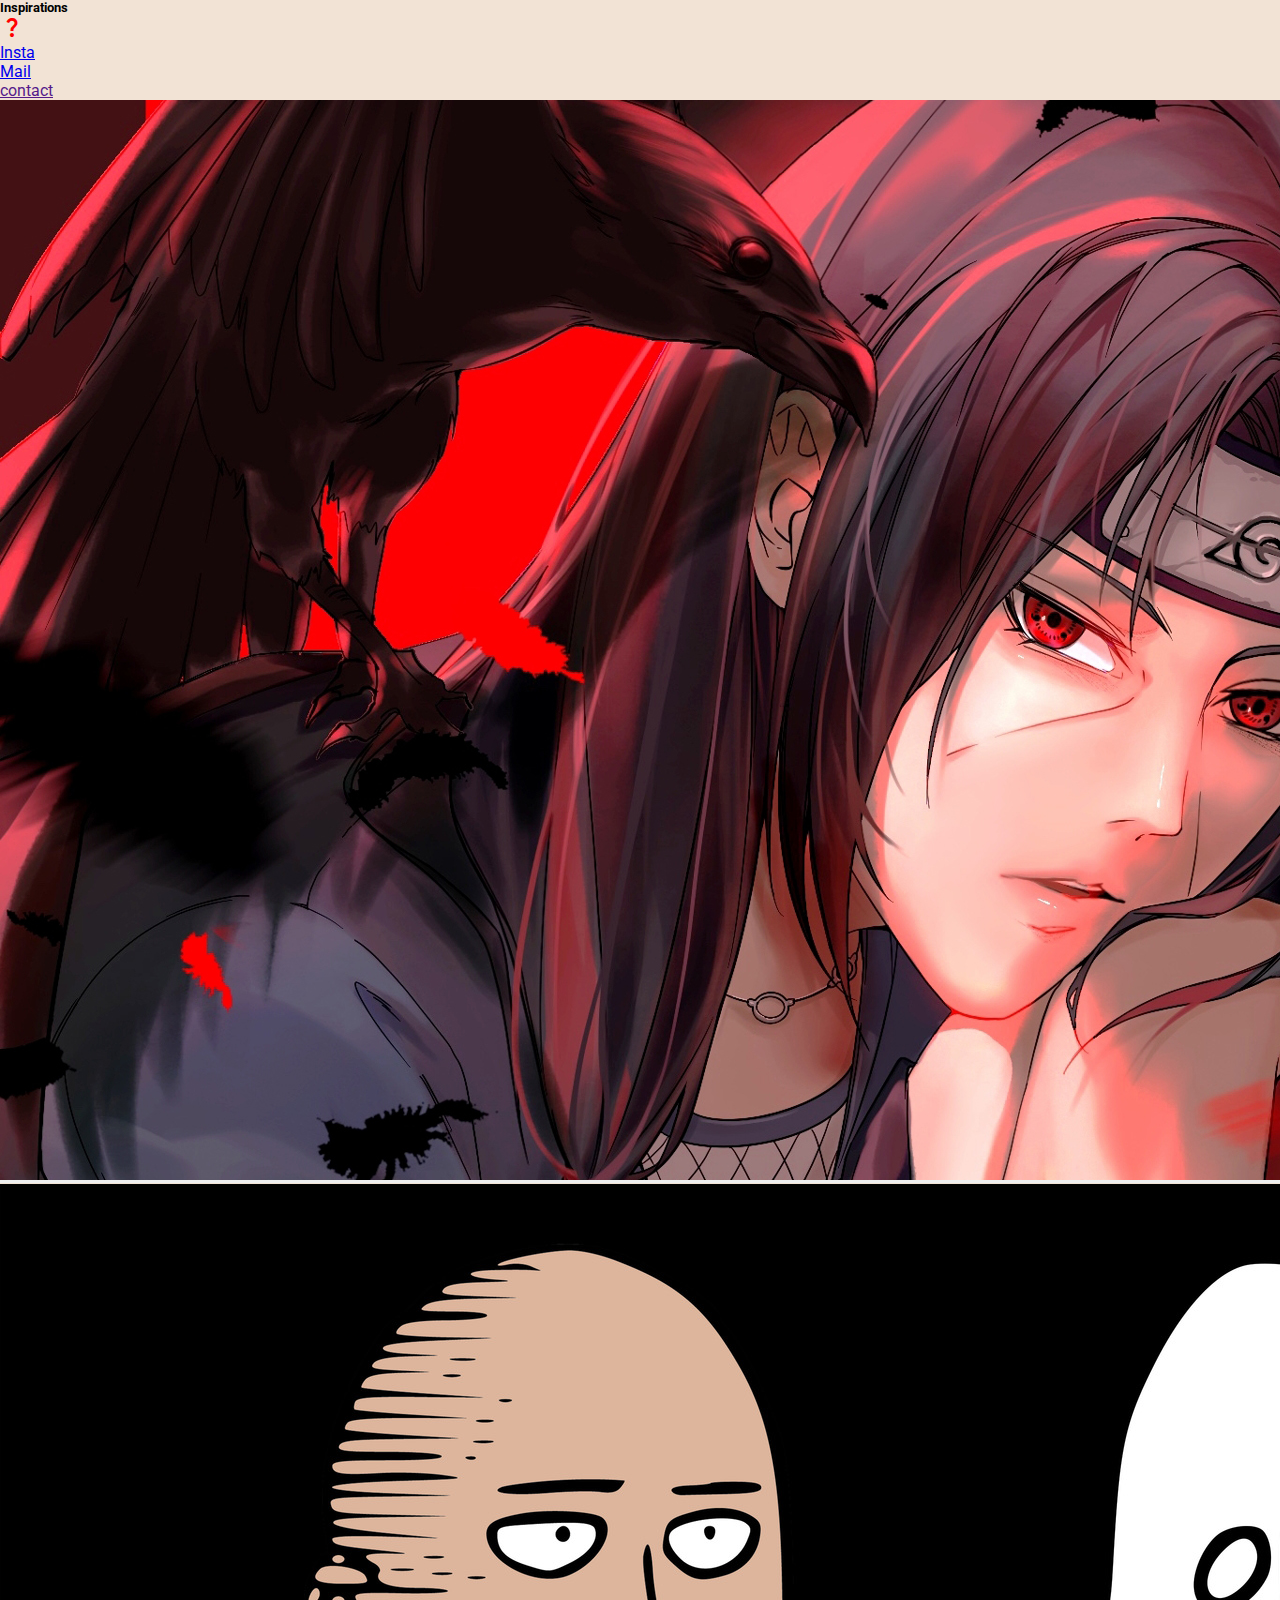
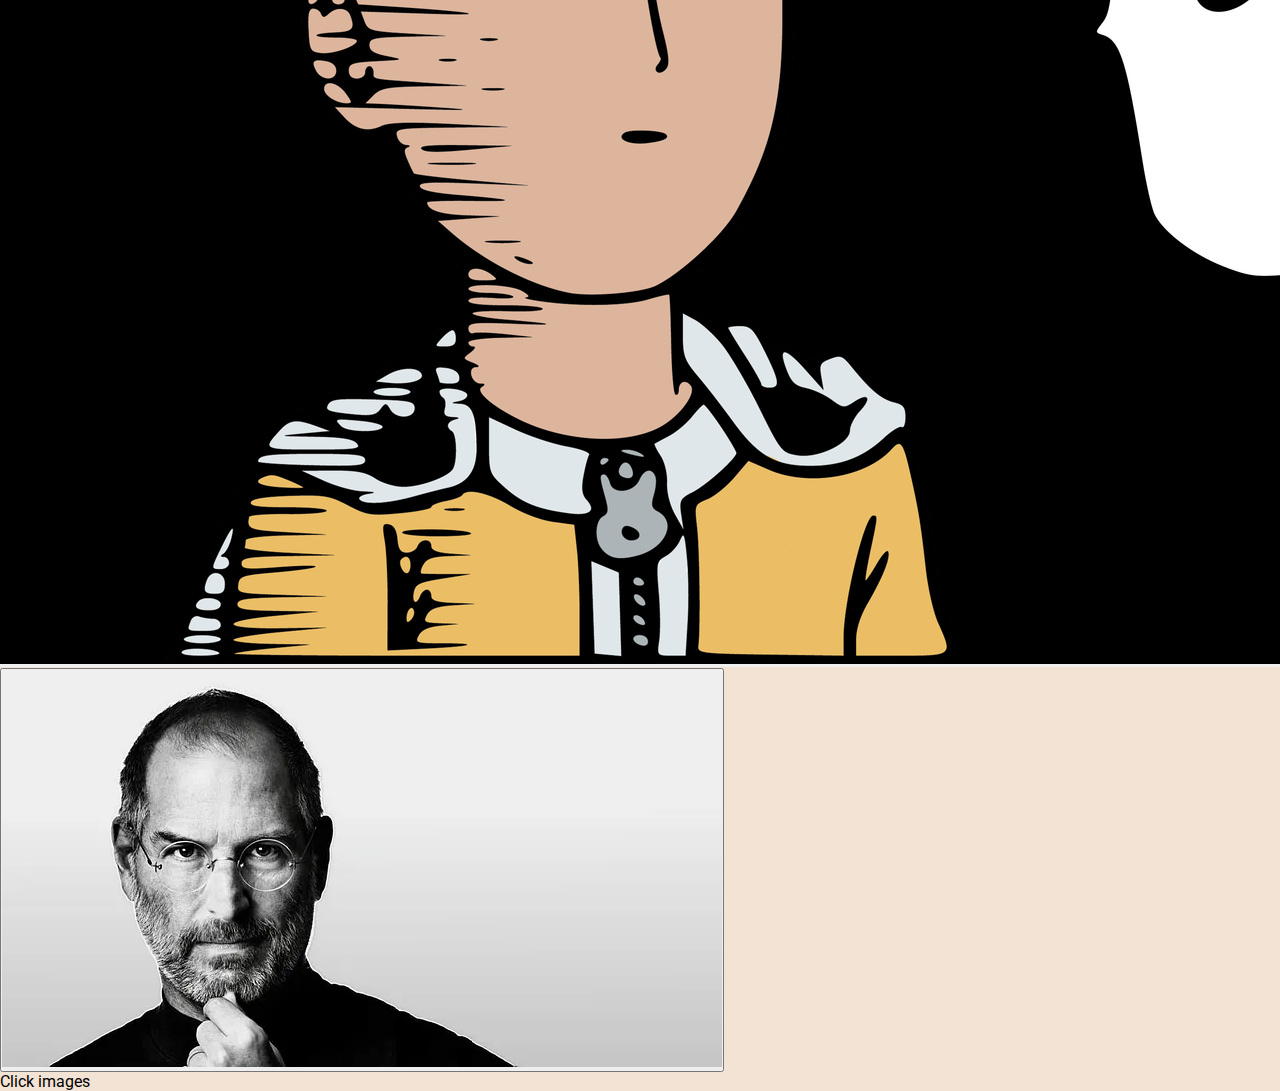
<file: index.html>
<!DOCTYPE html>
<html>
<head>
<meta name="viewport" content= "width=device-width, user-scalable=no">
		<link rel="stylesheet" type="text/css" href="style.css">
		<link rel="stylesheet" href="https://fonts.googleapis.com/css2?family=Material+Symbols+Outlined:opsz,wght,FILL,GRAD@48,400,0,0" />
		<script src="portfolio.js"></script>
	<meta charset="utf-8">
	<meta name="viewport" content="width=device-width, initial-scale=1">
	<title></title>
</head>
<body>
	<div class="Head" class="h2">
		<h5 class="hover">Inspirations</h2>
		<div class="animation">
			<div class="a1"><span style="color: red; margin-right: 5px; " class="material-symbols-outlined">
question_mark
</span></div>
			<div class="a2"></div>
			<div class="a3"></div>
			<div class="a4"></div>
		</div>
		<ul class="nav">
			<li><a class="social-media" href="https://www.instagram.com/ajay_as_jokerface/"></i>Insta</a></a></li>

			<li ><a class="mail" href="https://mail.google.com/mail/">Mail</a></li>

			<li ><a class="contact" href="">contact</a></li>

		</ul>
	</div>
	<div class="container">
		<div>
		 <button onclick="a()" style="border: none;"><img src="assets\red_eyes_sad_face_itachi_uchiha_with_black_eagle_hd_naruto.jpg" class="itachi" ></div></button>
		<div> 
			<button onclick="saitama()" style="border:none;"> 
				<img src="assets\one-punch-man-ok-rs-1920x1080.jpg"></button>
			</div>
		 <div><button onclick="steve()"><img src="assets\1_pg2MjXHRXYZfE3cmOf6_rA.webp"></button></div>
	</div>
	<div class="foot">
		<div class="foo">
			<p class="click">Click images</p>
		</div>
	</div>
</body>

</html>
</file>
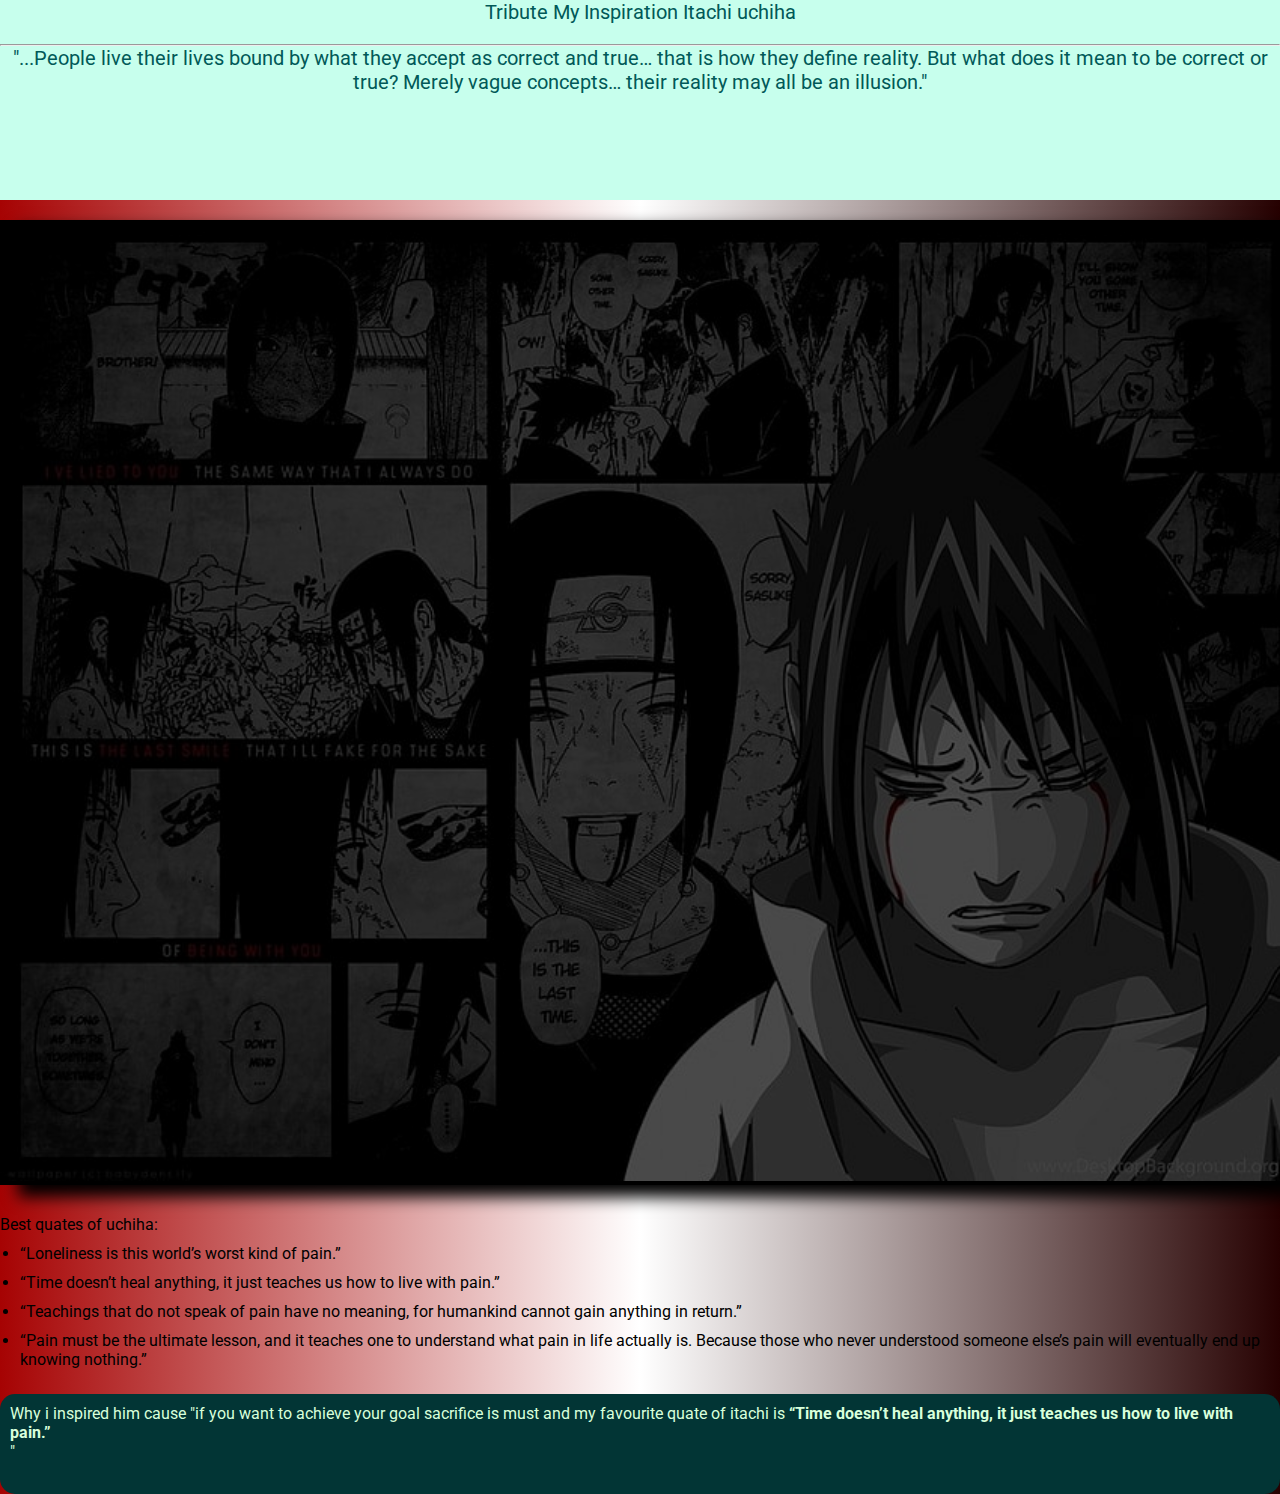
<file: itachi.html>
<!DOCTYPE html>
<style type="text/css">
	@import url('https://fonts.googleapis.com/css2?family=Poppins:ital,wght@0,100;1,200&family=Roboto:wght@300&display=swap');
*{
	margin: 0px;
	padding: 0px;
	box-sizing: border-box;
	font-family: 'Roboto', sans-serif;
	touch-action: none;
}
body{
	background-image: linear-gradient(to right,#A60303, white, #260101);
}
.Head{
	height: 200px;
	width: 100%;
	background-color: #C7FFED;
	color: #015958;
	font-size: 20px;
	text-align: center;
}
hr{
	margin-top: 20px;
}
.who{
	margin-top: 30px;
}
.who li{
	margin-top: 10px;
	margin-left: 20px;

}
.who li:hover{
	color: #008F8C;
	font-size: 17px;
}
.quate:hover{
	color:#023535 ;
}
.img{
	height: 10px;
	width: 10px;
}
.pic{
	margin-top: 20px;
	background-color: black;
	width: 100%px;
	height: auto;
	box-shadow: 20px 10px 15px 2px black;
}
.img2{
	opacity: 0.3;
}
.img2:hover{
	opacity: 1;
}

.foot{
	width: 100%;
	height: 100px;
	background-color: #023535;
	padding: 10px;
	color: #D8FFDB;
	border-radius: 15px;
	margin-top: 25px;

}

</style>
<html>
<head>
	<meta charset="utf-8">
	<meta name="viewport" content="width=device-width, initial-scale=1">
	<title></title>
</head>
<body>
	<div class="Head">
		Tribute My Inspiration Itachi
				uchiha			
	<hr>
	<p class="quate">"...People live their lives bound by what they accept as correct and true… that is how they define reality. But what does it mean to be correct or true? Merely vague concepts… their reality may all be an illusion."</p>
	</div>

	<div class="pic"><img class="img2" width="100%" height="auto"  src="assets\desktop-wallpaper-naruto-shippuden-uchiha-itachi-uchiha-sasuke-manga-background-itachi-smile.jpg"></div>

<ul class="who">
<label>Best quates of uchiha:</label>
 <li>“Loneliness is this world’s worst kind of pain.”</li>
 <li>“Time doesn’t heal anything, it just teaches us how to live with pain.”</li>
 <li>“Teachings that do not speak of pain have no meaning, for humankind cannot gain anything in return.”</li>
 <li>“Pain must be the ultimate lesson, and it teaches one to understand what pain in life actually is. Because those who never understood someone else’s pain will eventually end up knowing nothing.”</li>
</ul>
<div class="foot"><p>Why i inspired him cause "if you want to achieve your goal sacrifice is must and my favourite quate of itachi is <b>“Time doesn’t heal anything, it just teaches us how to live with pain.”</b>
	</p>"</div>	
</body>
</html>
</file>
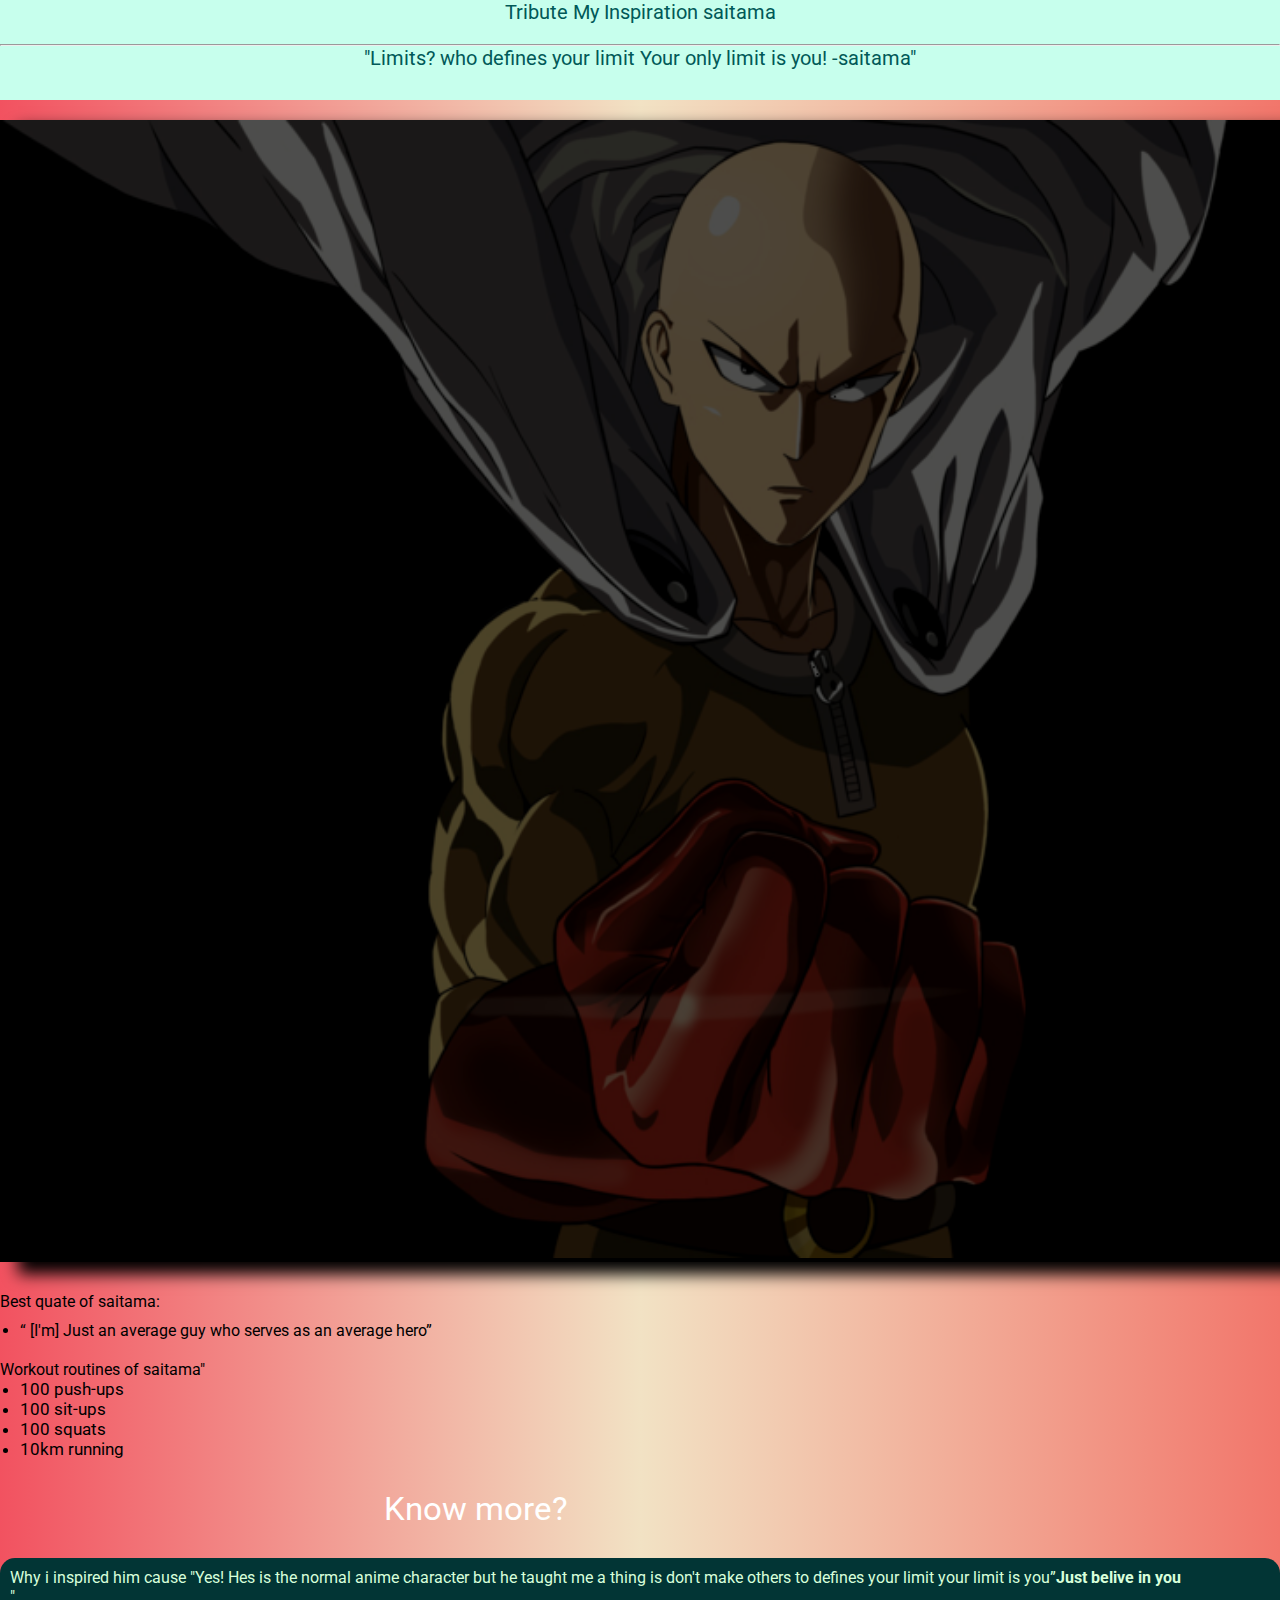
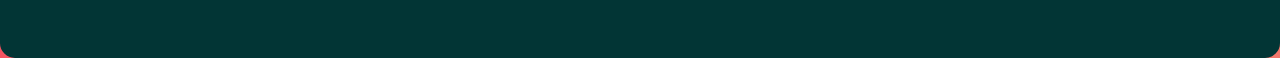
<file: saitama.html>
<!DOCTYPE html>
<style type="text/css">
	@import url('https://fonts.googleapis.com/css2?family=Poppins:ital,wght@0,100;1,200&family=Roboto:wght@300&display=swap');
*{
	margin: 0px;
	padding: 0px;
	box-sizing: border-box;
	font-family: 'Roboto', sans-serif;
	touch-action: none;
}
body{
	background-image: linear-gradient(to right,#F25260, #F2E2C4, #F2766B);
}
.Head{
	height: 100px;
	width: 100%;
	background-color: #C7FFED;
	color: #015958;
	font-size: 20px;
	text-align: center;
}
hr{
	margin-top: 20px;
}
.who{
	margin-top: 30px;
}
.who li{
	margin-top: 10px;
	margin-left: 20px;

}
.who li:hover{
	color: #F2D022;
	font-size: 20px;
}
.quate:hover{
	color:#023535 ;
}
.img{
	height: 10px;
	width: 10px;
}
.pic{
	margin-top: 20px;
	background-color: black;
	width: 100%px;
	height: auto;
	box-shadow: 20px 10px 15px 2px black;
}
.img2{
	opacity: 0.3;
}
.img2:hover{
	opacity: 1;
}

.foot{
	margin-top: 30px;
	width: 100%;
	height: 100px;
	background-color: #023535;
	padding: 10px;
	color: #D8FFDB;
	border-radius: 15px;
}
.workout{
	margin-top: 20px;
}
.workout li{
	font-size: 17px;
	margin-left: 20px;
}
.workout li:hover{
	color:#F2D022;
}
.more{
	margin-top: 30px;
	margin-left: 30%;
}
.more a{
	text-decoration: none;
	color: white;
	font-size: 33px;
}
.more a:hover{
	color: #F2D022;
}
</style>
<html>
<head>
	<meta charset="utf-8">
	<meta name="viewport" content="width=device-width, initial-scale=1">
	<title></title>
</head>
<body>
	<div class="Head">
		Tribute My Inspiration saitama			
	<hr>
	<p class="quate">"Limits? who defines your limit
	Your only limit is you! -saitama"</p>
	</div>

	<div class="pic"><img class="img2" width="100%" height="auto"  src="assets\OPM_Pose_medium.png"></div>

<ul class="who">
<label>Best quate of saitama:</label>
 <li>“
[I'm] Just an average guy who serves as an average hero”</li>
</ul>
<ul class="workout">
	<label>Workout routines of saitama"</label>
	<li>100 push-ups</li>
	<li>100 sit-ups</li>
	<li>100 squats</li>
	<li>10km running</li>
</ul>
<div class="more">
	<a href="https://www.google.com/url?sa=t&rct=j&q=&esrc=s&source=web&cd=&cad=rja&uact=8&ved=2ahUKEwiAnLzf08X_AhXTcGwGHW2oDNcQFnoECC0QAQ&url=https%3A%2F%2Fen.wikipedia.org%2Fwiki%2FOne-Punch_Man&usg=AOvVaw1FHn3U4Z5A0bVvCvXamaML">Know more?</a>
</div>
<div class="foot"><p>Why i inspired him cause "Yes! Hes is the normal anime character but he taught me a thing is don't make others to defines your limit your limit is you”<b>Just belive in you</b> 
	</p>"</div>	
</body>
</html>
</file>
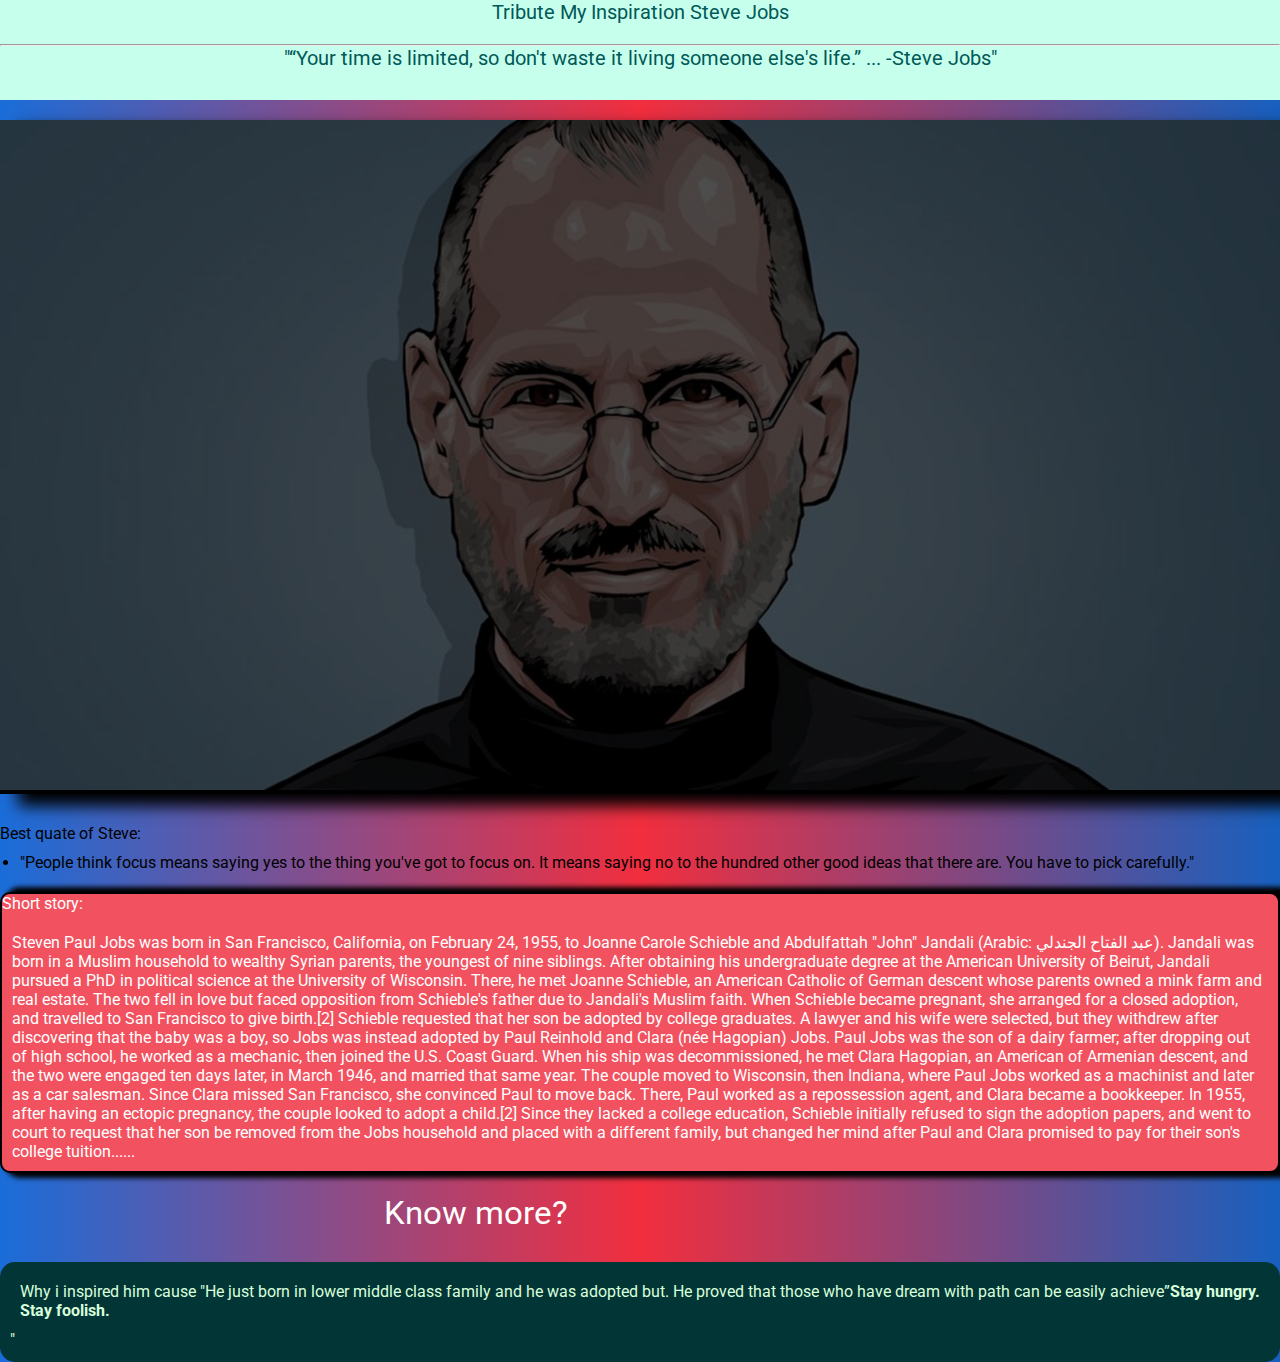
<file: steve.html>
<!DOCTYPE html>
<style type="text/css">
	@import url('https://fonts.googleapis.com/css2?family=Poppins:ital,wght@0,100;1,200&family=Roboto:wght@300&display=swap');
*{
	margin: 0px;
	padding: 0px;
	box-sizing: border-box;
	font-family: 'Roboto', sans-serif;
	touch-action: none;
}
body{
	background-image: linear-gradient(to right,#1A6DD9, #F22E3E, #1760BF);
}
.Head{
	height: 100px;
	width: 100%;
	background-color: #C7FFED;
	color: #015958;
	font-size: 20px;
	text-align: center;
}
hr{
	margin-top: 20px;
}
.who{
	margin-top: 30px;
}
.who li{
	margin-top: 10px;
	margin-left: 20px;

}
.who li:hover{
	color: #F2D022;
	font-size: 20px;
}
.quate:hover{
	color:#023535 ;
}
.img{
	height: 10px;
	width: 10px;
}
.pic{
	margin-top: 20px;
	background-color: black;
	width: 100%px;
	height: auto;
	box-shadow: 20px 10px 15px 2px black;
}
.img2{
	opacity: 0.3;
}
.img2:hover{
	opacity: 1;
}

.foot{
	margin-top: 30px;
	width: 100%;
	height: 100px;
	background-color: #023535;
	padding: 10px;
	color: #D8FFDB;
	border-radius: 15px;
}
.foot p{
 margin: 10px;
}
.story{
	margin-top: 20px;
	border: 2px solid black;
	background-color: #F25260;
	color: white;
	border-radius: 10px;
	box-shadow: 10px 0px 5px 5px black;
}
.story p{
	margin-top: 10px;
	padding: 10px;
	text-shadow: 20px;
}
.more{
	margin-top: 20px;
	margin-left: 30%;
}
.more a{
	text-decoration: none;
	color: white;
	font-size: 33px;
}
.more a:hover{
	color: #F2D022;
}
</style>
<html>
<head>
	<meta charset="utf-8">
	<meta name="viewport" content="width=device-width, initial-scale=1">
	<title></title>
</head>
<body>
	<div class="Head">
		Tribute My Inspiration Steve Jobs			
	<hr>
	<p class="quate">"“Your time is limited, so don't waste it living someone else's life.” ... -Steve Jobs"</p>
	</div>

	<div class="pic"><img class="img2" width="100%" height="auto"  src="assets\101576653-Steve-jobs-illustration.1910x1000.jpg"></div>

<ul class="who">
<label>Best quate of Steve:</label>
 <li>"People think focus means saying yes to the thing you've got to focus on. It means saying no to the hundred other good ideas that there are. You have to pick carefully."</li>
</ul>

<div class="story">
	<label>Short story:</label>
	<p>Steven Paul Jobs was born in San Francisco, California, on February 24, 1955, to Joanne Carole Schieble and Abdulfattah "John" Jandali (Arabic: عبد الفتاح الجندلي). Jandali was born in a Muslim household to wealthy Syrian parents, the youngest of nine siblings. After obtaining his undergraduate degree at the American University of Beirut, Jandali pursued a PhD in political science at the University of Wisconsin. There, he met Joanne Schieble, an American Catholic of German descent whose parents owned a mink farm and real estate. The two fell in love but faced opposition from Schieble's father due to Jandali's Muslim faith. When Schieble became pregnant, she arranged for a closed adoption, and travelled to San Francisco to give birth.[2]
Schieble requested that her son be adopted by college graduates. A lawyer and his wife were selected, but they withdrew after discovering that the baby was a boy, so Jobs was instead adopted by Paul Reinhold and Clara (née Hagopian) Jobs. Paul Jobs was the son of a dairy farmer; after dropping out of high school, he worked as a mechanic, then joined the U.S. Coast Guard. When his ship was decommissioned, he met Clara Hagopian, an American of Armenian descent, and the two were engaged ten days later, in March 1946, and married that same year. The couple moved to Wisconsin, then Indiana, where Paul Jobs worked as a machinist and later as a car salesman. Since Clara missed San Francisco, she convinced Paul to move back. There, Paul worked as a repossession agent, and Clara became a bookkeeper. In 1955, after having an ectopic pregnancy, the couple looked to adopt a child.[2] Since they lacked a college education, Schieble initially refused to sign the adoption papers, and went to court to request that her son be removed from the Jobs household and placed with a different family, but changed her mind after Paul and Clara promised to pay for their son's college tuition......</p>
</div>
<div class="more">
	<a href="https://www.google.com/url?sa=t&rct=j&q=&esrc=s&source=web&cd=&cad=rja&uact=8&ved=2ahUKEwjE86f-2MX_AhWhXWwGHTaGAEAQFnoECA4QAQ&url=https%3A%2F%2Fen.wikipedia.org%2Fwiki%2FSteve_Jobs&usg=AOvVaw3Q3QgVe8mIl0lmyy0xJJ4N">Know more?</a>
</div>
<div class="foot"><p>Why i inspired him cause "He just born in lower middle class family and he was adopted but. He proved that those who have dream with path can be easily achieve”<b>Stay hungry. Stay foolish.</b> 
	</p>"</div>	
</body>
</html>
</file>
<file: style.css>
@import url('https://fonts.googleapis.com/css2?family=Poppins:ital,wght@0,100;1,200&family=Roboto:wght@300&display=swap');
*{
	margin: 0px;
	padding: 0px;
	box-sizing: border-box;
	font-family: 'Roboto', sans-serif;
	touch-action: none;
}
body{
	background-color: #F2E3D5;
}
@media(max-width:600px){
	.Head{
	padding-top: 10px;
	font-size: 22px;
	color: white;
	display: flex;
	text-align: center;
	height: 50px;
	width: 100%;
	background-color:#2E62A6 ;

}
.nav{
	display: flex;
}
.nav li{
	list-style: none;
}
.nav li a{
	color: white;
	margin: 10px;
	padding-right: 80%;
	text-decoration: none;
	padding-left: 20px;
}
.animation{
	display: flex;
	padding-left: 5%;

}
.a1:hover{
	width: 21px;
	height: 21px;
	
	animation-name: V-Dash;
	animation-duration: 3s;
	animation-iteration-count: infinite;
	animation-timing-function: linear;

}
@keyframes V-Dash{
	0%{
		width: 21px;
		height: 21px;
	}
	100%{
		background-color: #D9B504;;
		border-radius: 10px;
	}
	
}
.a1{
	width: 21px;
	height: 21px;

}

img:hover{
	opacity: 0.5;
	cursor: pointer;
}

.hover:hover{
	color: #D9B504;
	cursor: pointer;
	transition: 0.7s;
}

.social-media:hover{
	transition: 0.7s;
	transition-timing-function: ease-out;
	color: #D9B504;
	font-size: 20px;
}
.contact:hover{
	transition: 0.7s;
	transition-timing-function: ease-out;
	color: #D9B504;
	font-size: 20px;
}
.mail:hover{
	transition: 0.7s;
	transition-timing-function: ease-out;
	color: #D9B504;
	font-size: 20px;
}
.foo{
	width: 100%;
	height: 100px;
	background-color: #012E40;
}
.click{
	padding-top: 40px;
	padding-left: 150px;
	color: white;
	font-size: 25px;
}

.container{
	width: 100%;
	position: relative;
	overflow: hidden;
}
.container img{
	margin-top: 20px;
	width: 100%;
	height: auto;
	position: relative;
}
.but{
	border: none;
	cursor: pointer;
}

}


}


@media (min-width: 600px){
	.Head{
	text-align: center;
	display: flex;
	justify-content: space-between;
	padding: 10px 10%;
	background-color: #2A8C82;
	color: white;
	cursor: pointer;
	padding-bottom: 20px;
	padding-top: 20px;
	top:0;
}

.nav{
	list-style: none;
	display: flex;
	justify-content: space-between;

}
.nav li a{
	padding: 20px;
	text-decoration: none;
		color: white;
}
.animation{
	display: flex;
}
.animation .a1{
	width: 10px;
	height: 10px;
	background-color: white;
	margin: 10px;
}
.animation .a2{
	width: 10px;
	height: 10px;
	background-color: white;
	margin: 10px;
}
.animation .a3{
	width: 10px;
	height: 10px;
	background-color: white;
	margin: 10px;
}
.animation .a4{
	width: 10px;
	height: 10px;
	background-color: white;
	margin: 10px;
}

}
</file>
